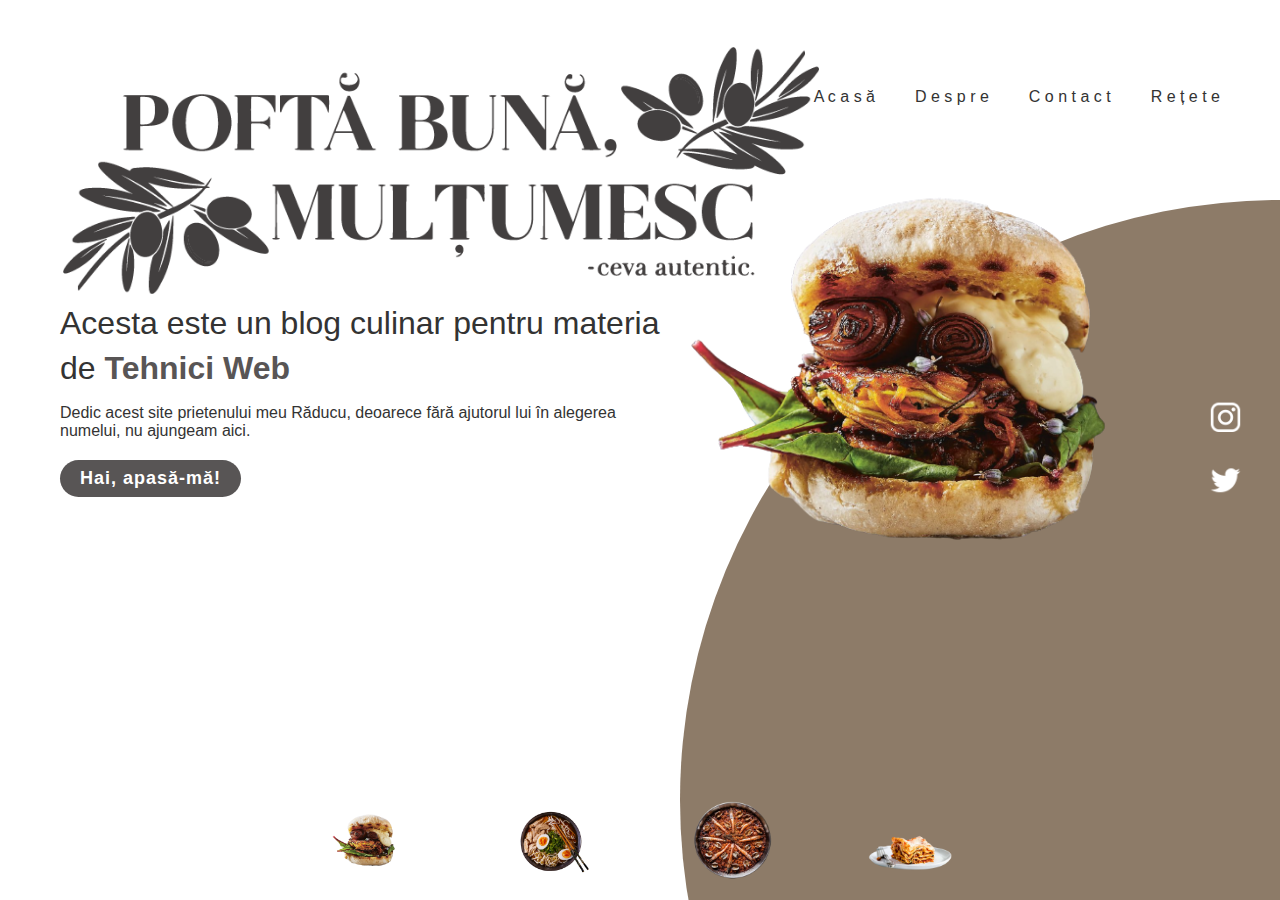
<file: I/SEM2/TW/PoftaBunaMultumesc/index.html>
<!DOCTYPE html>
<html lang="ro">
    <head>
        <meta charset="utf-8">
        <meta name="viewport" content="width=device-width, initial-scale=1.0"> <!-- Add this meta tag for responsiveness -->
        <title> Pofta buna, multumesc </title>
        <link rel="stylesheet" href="style.css">
    </head>
    <body>
        <section>
            <div class="circle"></div>
            <header>
                <a href="#" class="logo"><img src="imagini/logo.png"></a>
                <div class="toggle" onclick="toggleMenu()">
                    <svg class="icon-menu" viewBox="0 0 100 80" width="30" height="30">
                        <rect width="100" height="10"></rect>
                        <rect y="30" width="100" height="10"></rect>
                        <rect y="60" width="100" height="10"></rect>
                    </svg>
                    <svg class="icon-close" viewBox="0 0 24 24" width="30" height="30" style="display: none;">
                        <line x1="0" y1="0" x2="24" y2="24" stroke="black" stroke-width="3"/>
                        <line x1="24" y1="0" x2="0" y2="24" stroke="black" stroke-width="3"/>
                    </svg>
                </div>
                <ul class="navigation">
                    <li><a href="index.html">A c a s ă</a></li>
                    <li><a href="about.html">D e s p r e</a></li>
                    <li><a href="contact.html">C o n t a c t</a></li>
                    <li><a href="recipes.html">R e ț e t e</a></li>
                </ul>
            </header>
            
            
            <div class="content">
                <div class="textBox">
                    <h2>Acesta este un blog culinar pentru materia de <span>Tehnici Web</span></h2>
                    <p style="font-family: 'Poppins', sans-serif; font-size: 16px;">Dedic acest site prietenului meu Răducu, deoarece fără ajutorul lui în alegerea numelui, nu ajungeam aici.</p>
                    <a href="imagini/buci.JPG" style="font-family: 'Arial', sans-serif; font-size: 18px; font-weight: bold; text-decoration: none; color: #fff;">Hai, apasă-mă!</a>
                </div>
                        <div class="imgBox">
                            <img src="imagini/twirled-zucchini-sweet-potato-burger-with-chipotle-mayonnaise-72268-2-removebg-preview.png" class="burger">
                        </div>
                </div>
                <ul class="png">
                    <li><img src="imagini/twirled-zucchini-sweet-potato-burger-with-chipotle-mayonnaise-72268-2-removebg-preview.png" onclick="imgSlider('imagini/twirled-zucchini-sweet-potato-burger-with-chipotle-mayonnaise-72268-2-removebg-preview.png'); changeCircleColor('#8D7B68')"></li>
                    <li><img src="imagini/Ramen-removebg-preview.png" onclick="imgSlider('imagini/Ramen-removebg-preview.png'); changeCircleColor('#A4907C')"></li>
                    <li><img src="imagini/20170709-untitled-6118-Edit.how_.to_.make_.paella-removebg-preview.png" onclick="imgSlider('imagini/20170709-untitled-6118-Edit.how_.to_.make_.paella-removebg-preview.png'); changeCircleColor('#C8B6A6')"></li>
                    <li><img src="imagini/6711e0755b371d7b1dd189a7a90d3e76_2-removebg-preview.png" onclick="imgSlider('imagini/6711e0755b371d7b1dd189a7a90d3e76_2-removebg-preview.png'); changeCircleColor('#E9DAC1')"></li>
                    <!-- mai am de adaugat poze -->
                </ul>
                <ul class="smi">
                    <li><a href="#"><img src="imagini/insta-icon.png"></a></li>
                    <li><a href="#"><img src="imagini/twitter-icon.png"></a></li>
                </ul>
        </section>
        <script src="cod.js"></script>
        </body>
</html>
</file>
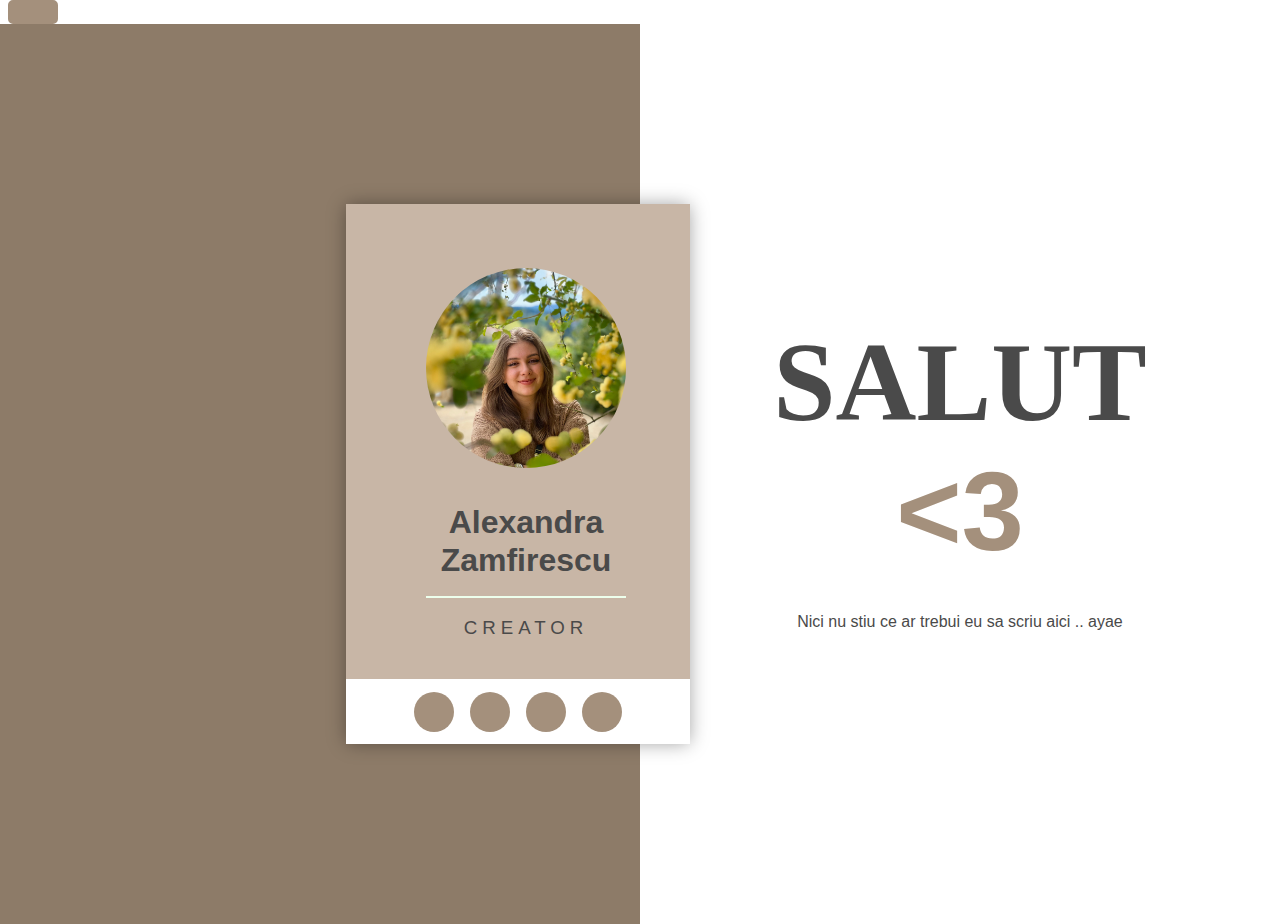
<file: I/SEM2/TW/PoftaBunaMultumesc/about.html>
<!DOCTYPE html>
<html lang="ro">
<head>
    <meta charset="UTF-8">
    <meta http-equiv="X-UA-Compatible" content="IE=edge">
    <meta name="viewport" content="width=device-width, initial-scale=1.0">
    <title>Despre mine</title>
    <link rel="stylesheet" href="style1.css">
    <link rel="stylesheet" href="https://cdnjs.cloudflare.com/ajax/libs/font-awesome/5.15.1/css/all.min.css" integrity="sha512-+4zCK9k+qNFUR5X+cKL9EIR+ZOhtIloNl9GIKS57V1MyNsYpYcUrUeQc9vNfzsWfV28IaLL3i96P9sdNyeRssA==" crossorigin="anonymous" />
</head>
<body>
    <div class="back-button">
      <button type="button" class="btn btn-brown">
        <a href="index.html">
          <i class="fas fa-arrow-left"></i>
        </a>
      </button>
    </div>
    
    <div class="about-wrapper">
        <div class="about-left">
          <div class="about-left-content">
            <div>
              <div class="shadow">
                <div class="about-img">
                  <img src="imagini/IMG_1496.jpg" alt="about image">
                </div>
              </div>
  
              <h2>Alexandra<br>Zamfirescu</h2>
              <h3>Creator</h3>
            </div>
  
            <ul class="icons">
              <li><a href="https://www.facebook.com/alexandra.zamfirescu.56"><i class="fab fa-facebook-f"></i></a></li>
              <li><a href="https://www.twitter.com/motanuedaddy"><i class="fab fa-twitter"></i></a></li>
              <li><a href="https://www.linkedin.com/in/alexandra-zamfirescu-8290b4233/"><i class="fab fa-linkedin"></i></a></li>
              <li><a href="https://www.instagram.com/zamfiresq"><i class="fab fa-instagram"></i></a></li>
            </ul>
          </div>
        </div>
  
        <div class="about-right">
          <h1>Salut<span> <3 </span></h1>

          <div class="about-paragraph">
          </br></br>
            <p>Nici nu stiu ce ar trebui eu sa scriu aici ..
            ayae
            </p>
          </div>
        </div>
      </div>
  
      <script src="cod.js"></script>
    </body>
  </html>
</file>
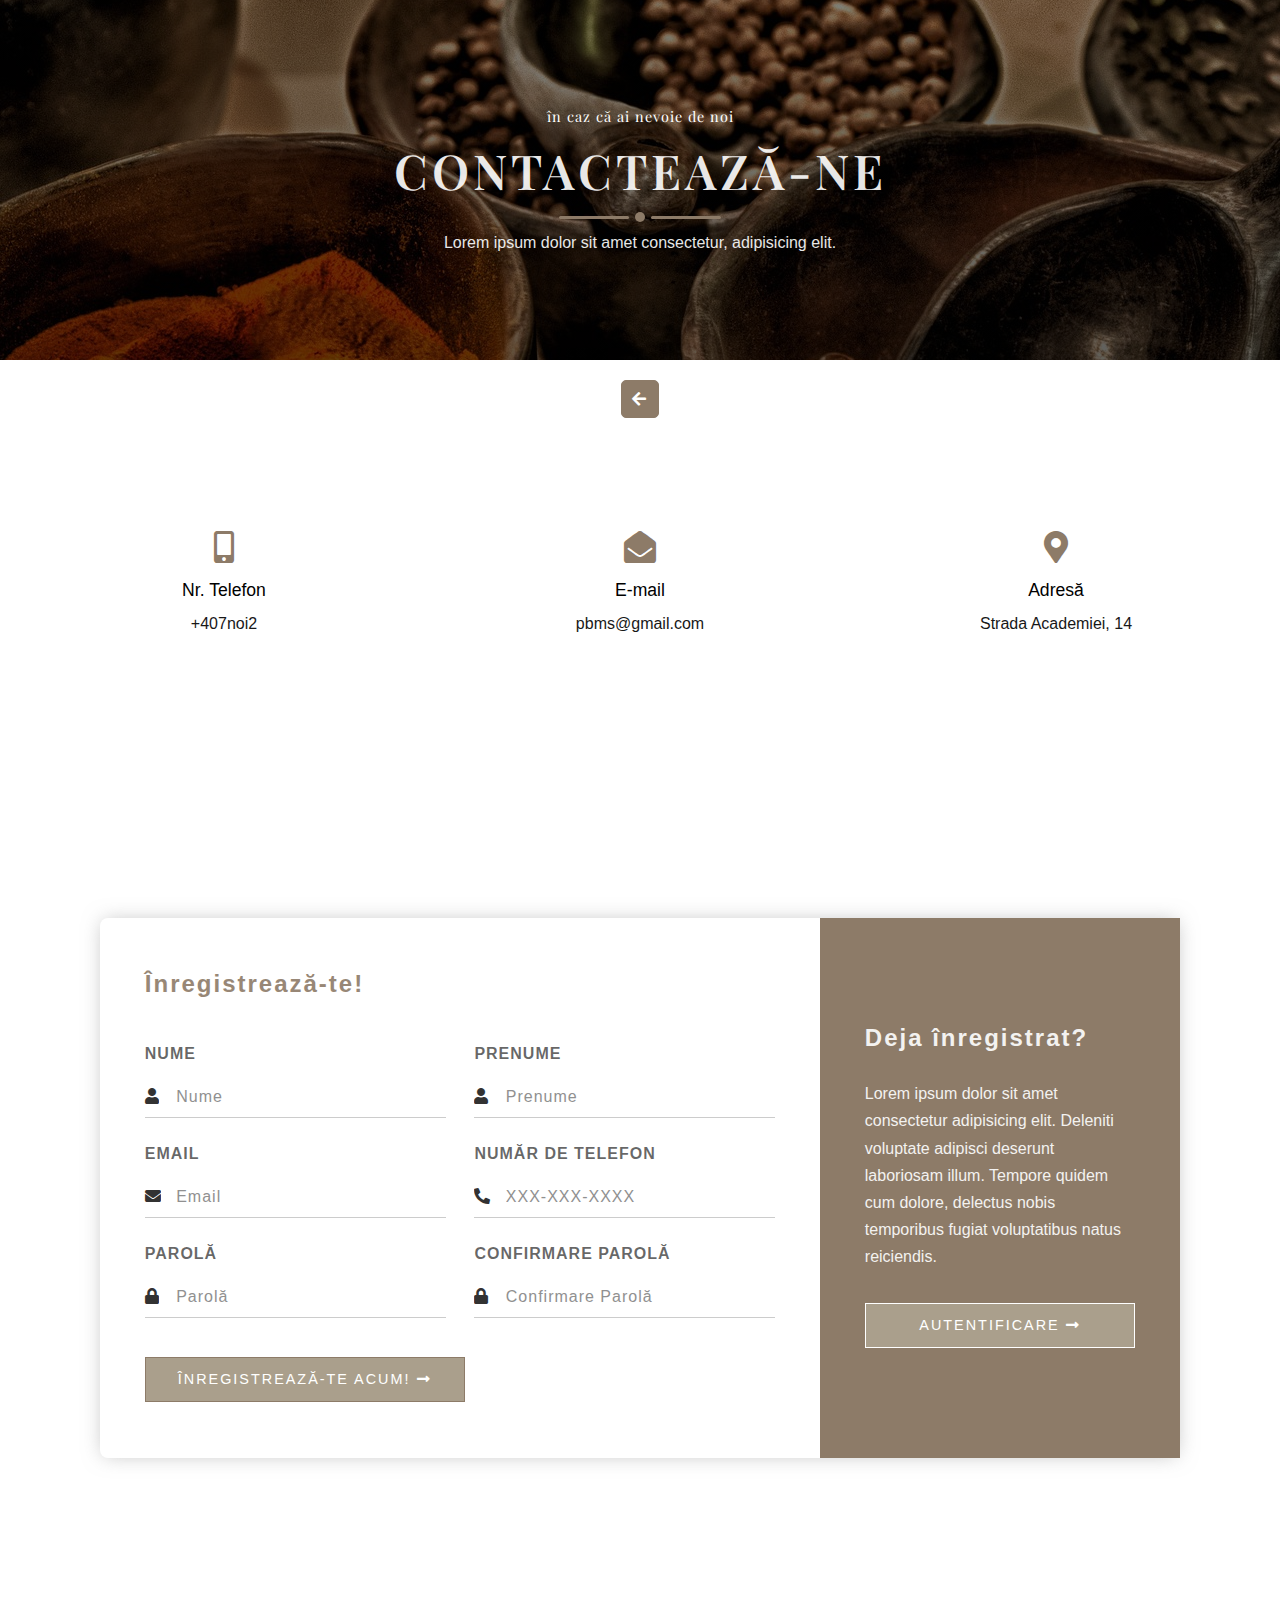
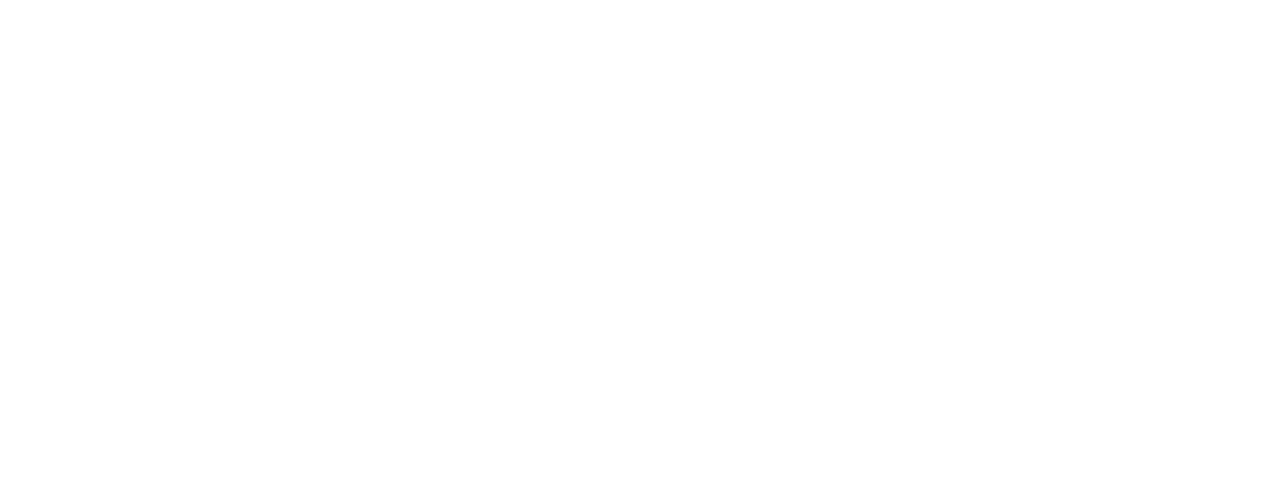
<file: I/SEM2/TW/PoftaBunaMultumesc/contact.html>
<!DOCTYPE html>
<html>
  <head>
    <meta charset="utf-8">
    <meta http-equiv="X-UA-Compatible" content="IE=edge">
    <title></title>
    <meta name="description" content="">
    <meta name="viewport" content="width=device-width, initial-scale=1">
    <link rel="stylesheet" href="style2.css">
    <!-- fontawesome icon -->
    <link rel="stylesheet" href="https://cdnjs.cloudflare.com/ajax/libs/font-awesome/5.15.3/css/all.min.css">

  </head>
  <body>
    <section class="contact-section">
      <div class="contact-bg">
        <h4 class="fancy-font">în caz că ai nevoie de noi</h4>
        <h2 class="fancy-font">CONTACTEAZĂ-NE</h2>
        <div class = "line">
          <div></div>
          <div></div>
          <div></div>
        </div>
        <p class = "text">Lorem ipsum dolor sit amet consectetur, adipisicing elit. </p>
      </div>
      <div class="back-button">
        <a href="index.html" class="back-btn">
          <i class="fas fa-arrow-left"></i></a>
      </div>
      <div class = "contact-body">
        <div class = "contact-info">
          <div>
            <span><i class = "fas fa-mobile-alt"></i></span>
            <span>Nr. Telefon</span>
            <span class = "text">+407noi2</span>
          </div>
          <div>
            <span><i class = "fas fa-envelope-open"></i></span>
            <span>E-mail</span>
            <span class = "text">pbms@gmail.com</span>
          </div>
          <div>
            <span><i class = "fas fa-map-marker-alt"></i></span>
            <span>Adresă</span>
            <span class = "text">Strada Academiei, 14</span>
          </div>
        </div>


    <!-- abonare -->
    <div class = "main-wrapper">
        <div class = "form-row">
          
          <div class = "form-col-left">
            <h2>Înregistrează-te!</h2>
            <form class = "register-form">
              <div class = "form-item-list">
               
                <div class = "form-item">
                  <label for = "firstname">Nume</label>
                  <div class = "form-group">
                    <span><i class = "fas fa-user"></i></span>
                    <input type = "text" class = "form-control" id = "firstname" placeholder="Nume">
                  </div>
                </div>
                

                <div class = "form-item">
                  <label for = "lastname">Prenume</label>
                  <div class = "form-group">
                    <span><i class = "fas fa-user"></i></span>
                    <input type = "text" class = "form-control" id = "lastname" placeholder="Prenume">
                  </div>
                </div>
                

                <div class = "form-item">
                  <label for = "email">Email</label>
                  <div class = "form-group">
                    <span><i class = "fas fa-envelope"></i></span>
                    <input type = "text" class = "form-control" id = "email" placeholder="email">
                  </div>
                </div>
                

                <div class = "form-item">
                  <label for = "phonenumber">Număr de telefon</label>
                  <div class = "form-group">
                    <span><i class = "fas fa-phone-alt"></i></span>
                    <input type = "text" class = "form-control" id = "phonenumber" placeholder="XXX-XXX-XXXX">
                  </div>
                </div>
               

                <div class = "form-item">
                  <label for = "password">Parolă</label>
                  <div class = "form-group">
                    <span><i class = "fas fa-lock"></i></span>
                    <input type = "password" class = "form-control" id = "password" placeholder="parolă">
                  </div>
                </div>
                

                <div class = "form-item">
                  <label for = "confirm-password">Confirmare parolă</label>
                  <div class = "form-group">
                    <span><i class = "fas fa-lock"></i></span>
                    <input type = "password" class = "form-control" id = "confirm-password" placeholder="confirmare parolă">
                  </div>
                </div>
                

              </div>
  
              <span class = "submission-status">
                
              </span>
  
              <button type = "submit" id = "submit-btn">
                Înregistrează-te acum!
                <i class = "fas fa-long-arrow-alt-right"></i>
              </button>
            </form>
          </div>
         

          <div class = "form-col-right">
            <h2>Deja înregistrat?</h2>
            <p class = "text">Lorem ipsum dolor sit amet consectetur adipisicing elit. Deleniti voluptate adipisci deserunt laboriosam illum. Tempore quidem cum dolore, delectus nobis temporibus fugiat voluptatibus natus reiciendis.</p>
            <button type = "button" id = "login-btn">
              Autentificare
              <i class = "fas fa-long-arrow-alt-right"></i>
            </button>
          </div>
          
        </div>
      </div>


    <!-- abonament -->
    </div>
  </div>

      <div class="map">
        <iframe src="https://www.google.com/maps/embed?pb=!1m18!1m12!1m3!1d2849.966487570134!2d26.09466681533882!3d44.436278597592184!2m3!1f0!2f0!3f0!3m2!1i1024!2i768!4f13.1!3m3!1m2!1s0x40b1ff717fe7c9b7%3A0x1537c7f04de9c033!2sStrada%20Academiei%2014%2C%20Bucure%C8%99ti%20101017%2C%20Romania!5e0!3m2!1sen!2snp!4v1604921178092!5m2!1sen!2snp" width="100%" height="450" frameborder="0" style="border:0;" allowfullscreen="" aria-hidden="false" tabindex="0"></iframe>
    </div>
    </section>

    <script src="cod.js"></script>
  </body>
</html>
</file>
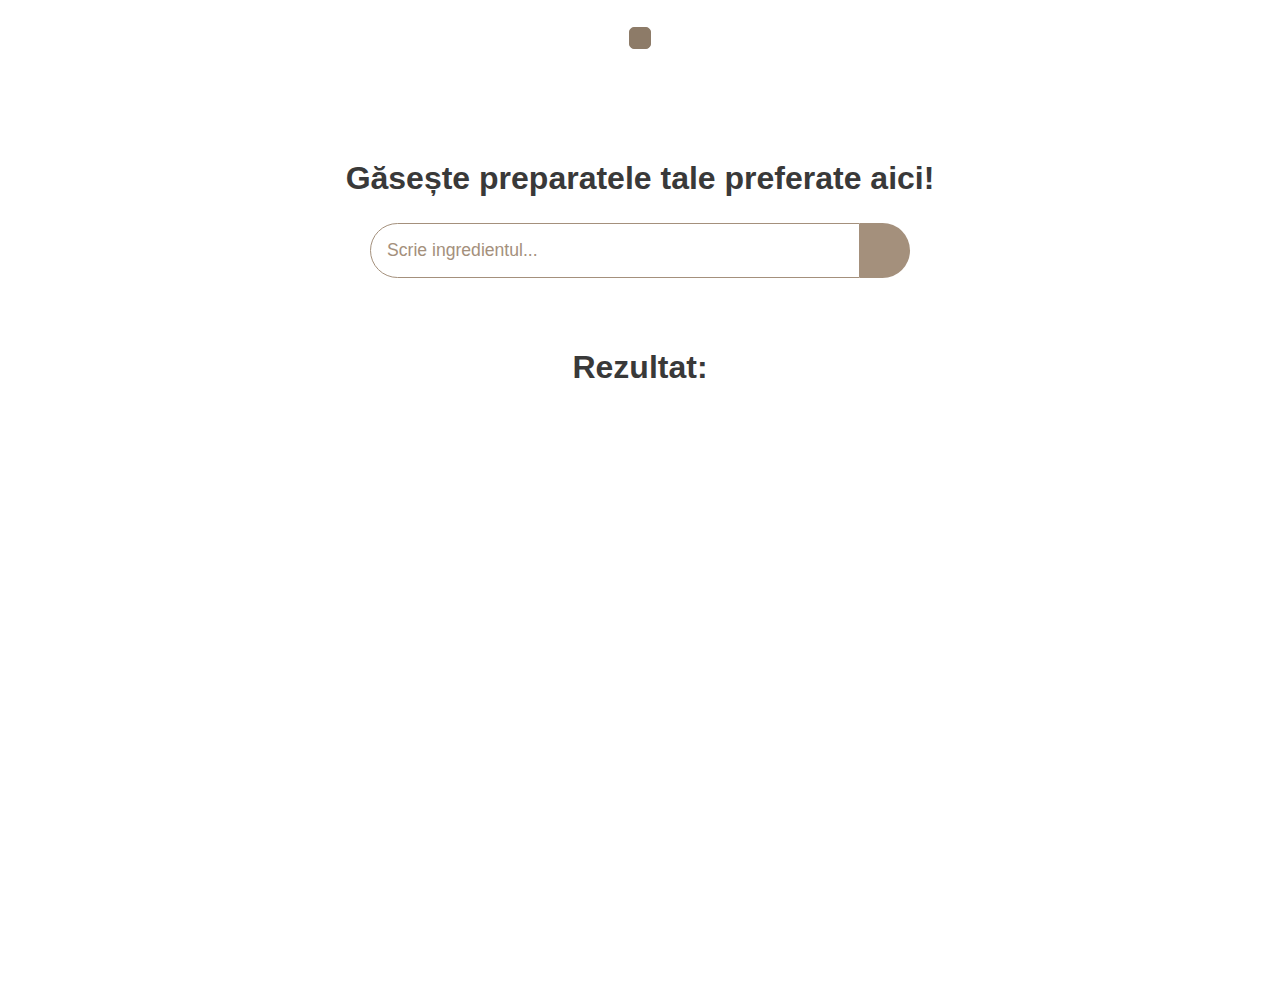
<file: I/SEM2/TW/PoftaBunaMultumesc/recipes.html>
<!DOCTYPE html>
<html lang="en">
<head>
  <meta charset="UTF-8">
  <meta name="viewport" content="width=device-width, initial-scale=1.0">
  <title></title>
  <link rel="stylesheet" href="https://cdnjs.cloudflare.com/ajax/libs/font-awesome/5.15.1/css/all.min.css" integrity="sha512-+4zCK9k+qNFUR5X+cKL9EIR+ZOhtIloNl9GIKS57V1MyNsYpYcUrUeQc9vNfzsWfV28IaLL3i96P9sdNyeRssA==" crossorigin="anonymous" />
  <link rel = "stylesheet" href = "style3.css">
</head>
<body>
  <div class="back-button">
    <a href="index.html" class="back-btn">
      <i class="fas fa-arrow-left"></i>
    </a>
  </div>

  <div class = "container">
    <div class = "meal-wrapper">
      <div class = "meal-search">
        <h2 class = "title">Găsește preparatele tale preferate aici!</h2>

        <div class = "meal-search-box">
          <input type = "text" class = "search-control" placeholder="Scrie ingredientul..." id = "search-input">
          <button type = "submit" class = "search-btn btn" id = "search-btn">
            <i class = "fas fa-search"></i>
          </button>
        </div>
      </div>

      <div class = "meal-result">
        <h2 class = "title">Rezultat:</h2>
        <div id= "meal">
         
        </div>
      </div>


      <div class = "meal-details">
        <!-- buton inchidere -->
        <button type = "button" class = "btn recipe-close-btn" id = "recipe-close-btn">
          <i class = "fas fa-times"></i>
        </button>

        <!-- content pentru preparate -->
        <div class = "meal-details-content">

        </div>
      </div>
    </div>
  </div>


  <script src = "cod.js"></script>
</body>
</html>
</file>
<file: I/SEM2/TW/PoftaBunaMultumesc/style.css>
*{
    margin: 0;
    padding: 0;
    box-sizing: border-box;
    font-family: 'Poppins', sans-serif;
}

section{
    position: relative;
    width: 100%;
    min-height: 100vh;
    padding: 100px 20px;
    display: flex;
    flex-direction: column;
    align-items: center;
    background-color: #fff;
}

header{
    position: absolute;
    top: 0;
    left: 0;
    width: 100%;
    padding: 20px 60px;
    display: flex;
    justify-content: space-between;
    align-items: center;
}

header .logo{
    position: relative;
    max-width: 700px;
    width: 4vh;
    height: 14vh;
    margin-top: 3vh;
    margin-left: 0.3vh;
}
header .logo img{
    width: 84vh;
}

header ul{
    position: relative;
    display: flex;
}


header ul li{
    list-style: none;
}

header ul li a {
    display: inline-block;
    color: #333;
    font-weight: 400;
    margin-left: 40px;
    text-decoration: none;
}


.content{
    position: relative;
    display: flex;
    width: 100%;
    justify-content: space-between;
    align-items: center;
    bottom: -25px;

}

.content .textBox{
    position: relative;
    max-width: 600px;
    bottom: -100px;
    right: -40px;
}

.content .textBox h2{
    color: #333;
    font-weight: 400;
    line-height: 1.4em;
    font-size: 2em;
    top: -3.2em;
    position: absolute;
}

.content .textBox h2 span{
    color: #585555;
    font-size: 1.2 em;
    font-weight: 900;
 
}

.content .textBox p{
    color: #333;
}

.content .textBox a{
    display: inline-block;
    margin-top: 20px;
    padding: 8px 20px;
    background: #585555;
    color: #fff;
    text-decoration: none;
    font-weight: 500;
    border-radius: 40px;
    letter-spacing: 1px;
}


.content .imgBox{
    width: 600px;
    display: flex;
    /* padding-right: 90px; */
    /* margin-top: -30px;
    margin-left: 20px; */
    position: relative;
    right: 40px;

}

.content .imgBox img {
    max-width: 600px;
    left: 20px;
    position: relative;
    margin-top: 50px;

}

.png{
    position: absolute;
    left: 50%;
    bottom: 10px;
    transform: translateX(-50%);
    display: flex;
}

.png li{
    list-style: none;
    display: inline-block;
    margin: 0 45px;
    cursor: pointer;
}

.png li:hover{
    transform: translateY(-15px);
}

.png li img{
    max-width: 90px;
    width: 90px;
    height: 90px;
    object-fit: contain;
}

.smi{
    position: absolute;
    top: 50%;
    right: 30px;
    transform: translateY(-50%);
    display: flex;
    justify-content: center;
    align-items: center;
    flex-direction: column;
}

.smi li{ 
     list-style: none;
}

.smi li a{
    display: inline-block;
    margin: 5px 0;
    transform: scale(0.6);
    filter: invert(1);
}

.smi li a img{
    max-width: 49px;
}

.circle{
    position: absolute;
    top: 0;
    left: 0;
    width: 100%;
    height: 100%;
    background: #8D7B68;
    clip-path: circle(600px at right 800px);
    transition: background 0.3s ease-in-out;

}





/* responsive - de modificat*/

@media screen and (max-width: 1120px) {
    .content {
      flex-direction: row;
      align-items: center;
      justify-content: space-between;
      text-align: left;
      margin-top: 45px;
    }

    .logo img{
        max-width: 90vw;
        height: auto;
        display: block;
        margin: 0 auto;
        right: auto;
        left: 40px;

    }

    header {
        align-items: left;
    }
    
    header ul.navigation {
        display: flex;
    }

    header .logo {
        position: static;
        margin: 20px auto;
        display: flex;
        justify-content: right;
        max-width: 450px;
        width: 3vh;
        margin-right: 4vh;
        right: auto;
        left: 40px
    
    }

    header .logo img{
        width: 70vh;
        height: 20vh;
    }
  
    .content .textBox{
        max-width: 90%;
        right: auto;
        left: 40px;
        bottom: 0;
        display: block;
        margin-left: 20px;
    }
  
    .content .textBox h2 {
      position: relative;
      top: 0;
      font-size: 1.5em;
      text-align: left;
    }
  
    .content .imgBox {
      width: 90%;
      justify-content: center;
      right: 0;
    }
  
    .content .imgBox img {
      max-width: 80%;
      margin: 20px auto 0;
      left: 0;
    }

    .png{
        position: relative;
        left: auto;
        bottom: auto;
        transform: none;
        display: flex;
        flex-direction: row;
        align-items: center;
        margin-left: 20px;
        margin-top: 90px;
    }

  }
  
    .toggle {
        display: none;
    }







@media screen and (max-width: 991px) {
    section {
        padding: 150px 20px;
    }

    .content {
        margin-top: 80px;
        display: flex;
        flex-direction: column;
    }

    .content .textBox h2 {
        position: relative;
        top: 0;
        margin-right: 60px;
        font-size: 1.5em;
        text-align: center;
      }
  
    .content .textBox p {
        margin-top: 10px;
        margin-right: 30px;
        text-align: center;
    }


    .content .imgBox {
        top: 50px;

    }
    

    .logo img {
        max-width: 80vw;
        height: auto;
        display: block;
        margin: 0 auto;
        margin-bottom: 20px;
        
    }
    
    header {
        flex-direction: row;
        align-items: center;
    }
    
    header ul.navigation {
        display: none;
    }

    header .logo {
        position: static;
        margin: 20px auto;
        display: flex;
        justify-content: center;
    }

    .toggle {
        display: block;
    }

    .png {
        flex-direction: row;
        align-items: center;
        margin-bottom: -30px;
        top: 50px
        
    }

    .png li {
        margin: 10px 70px;
    }

    .png li img {
        max-width: 80px;
        width: 120px;
        height: 120px;
        object-fit: contain;
    }      

    .smi {
        position: fixed;
        bottom: 20px;
        right: 20px;
        top: unset;
        transform: none;
        flex-direction: row;
        background: rgba(255,255,255,0.1);
        padding: 10px;
        border-radius: 4px;
    }

    .smi li a {
        margin: 0 10px;
    }

    .circle {
        clip-path: circle(500px at center bottom);
    }
}



@media screen and (max-width: 600px) {
    section {
        padding: 120px 20px;
    }

    .content{
        margin-top: 100px;
        display: flex;
        flex-direction: column;
    }

    header .logo {
        max-width: 25px;
    }

    .content .textBox{
        max-width: 90%;
        right: auto;
        left: 40px;
        bottom: 0;
        display: block;
        margin-left: 20px;
    }
  
    .content .textBox h2 {
      position: relative;
      top: 0;
      margin-right: 60px;
      font-size: 1.5em;
      text-align: center;
    }

    .content .textBox p {
        margin-top: 10px;
        margin-right: 30px;
        text-align: center;
    }

    .content .textBox a{
        margin-left: 150px;
    }

    .content .imgBox {
        width: 80%;
        justify-content: center;
        right: 0;
      }
    
      .content .imgBox img {
        max-width: 100%;
        margin: 35px auto 0;
        margin-bottom: -100px;
        left: 0;
    }

    .png {
        flex-direction: row;
        align-items: center;
        
    }


    .png li img {
        max-width: 80px;
        width: 70px;
        height: 70px;
        object-fit: contain;
        margin-bottom: -80px;
    }      


    .circle {
        clip-path: circle(300px at center bottom);
    }
}
</file>
<file: I/SEM2/TW/PoftaBunaMultumesc/style1.css>
*{
    padding: 0;
    margin: 0;
    box-sizing: border-box;
}
body{
    font-family: 'Poppins', sans-serif;
    color: rgb(74, 74, 74);
}
.about-wrapper{
    height: 100vh;
}
.about-left{
    background: #8D7B68;
    display: flex;
    flex-direction: column;
    align-items: center;
    justify-content: center;
    height: 100vh;
}
.about-left-content > div{
    background: #C8B6A6;
    padding: 4rem 4rem 2.5rem 5rem;
    text-align: center;
}
.about-left-content{
    box-shadow: 0px 0px 18px -1px rgba(0, 0, 0, 0.39);
    -webkit-box-shadow: 0px 0px 18px -1px rgba(0, 0, 0, 0.39);
    -moz-box-shadow: 0px 0px 18px -1px rgba(0, 0, 0, 0.39);
}
.about-img img{
    width: 100%;
    height: 100%;
    object-fit: cover;
    object-position: center;
}
.about-img{
    width: 200px;
    height: 200px;
    overflow: hidden;
    border-radius: 50%;
    transition: all 0.5s ease-in-out;
}
.shadow{
    margin-left: auto;
    margin-right: auto;
    border-radius: 50%;
    width: 200px;
    height: 200px;
    position: relative;
    cursor: pointer;
}
.shadow::after{
    content: "";
    position: absolute;
    background: rgba(0, 0, 0, 0.4);
    left: 50%;
    transform: translateX(-50%);
    bottom: -20px;
    height: 7px;
    width: 50px;
    filter: blur(3px);
    -webkit-filter: blur(3px);
    opacity: 0;
    transition: all 0.6s ease;
}
.shadow:hover .about-img{
    transform: translateY(-10px);
}
.shadow:hover::after{
    opacity: 1;
}
.about-left-content h2{
    font-size: 2rem;
    margin: 2.2rem 0 0.6rem 0;
    line-height: 1.2;
    padding-bottom: 1rem;
    border-bottom: 2px solid #edffec;
}
.about-left-content h3{
    text-transform: uppercase;
    font-weight: 300;
    letter-spacing: 5px;
    margin-top: 1.2rem;
}
.icons{
    background: #fff;
    display: flex;
    justify-content: center;
    padding: 0.8rem 0;
}
.icons li{
    list-style-type: none;
    background: #A4907C;
    color: #fff;
    width: 40px;
    height: 40px;
    margin: 0 0.5rem;
    border-radius: 50%;
    display: flex;
    justify-content: center;
    align-items: center;
    font-size: 1.2rem;
    cursor: pointer;
    transition: all 0.5s ease-in-out;
}
.icons li:hover{
    background: #edffec;
    color: #000;
}

.icons li a{
    list-style-type: none;
    color: #fff;

}

.about-right{
    background: #fff;
    height: 100vh;
    display: flex;
    flex-direction: column;
    align-items: center;
    justify-content: center;
    padding: 0 5rem;
    text-align: center;
}
.about-right h1{
    font-family: 'Times New Roman', Times, serif;
    font-size: 7rem;
    text-transform: uppercase;
}
.about-right h1 span{
    color: #A4907C;
    font-family: 'Poppins', sans-serif;
}
.about-right h2{
    font-weight: 600;
    font-family: 'Times New Roman', Times, serif;
}
.about-btns{
    display: flex;
    margin: 2rem 0;
    justify-content: center;
    width: 100%;
}
.btn{
    border: none;
    font-size: 0.9rem;
    text-transform: uppercase;
    border: 2px solid #000;
    border-radius: 5px;
    padding: 10px 10px;
    font-weight: 600;
    background: transparent;
    margin: 0 0.5rem;
    cursor: pointer;
}
.btn.btn-brown{
    background: #A4907C;
    color: #fff;
    border-color: #A4907C;
    transition: all 0.5s ease-in-out;
    width: auto;
    min-width: 50px;
    display: flex;
    align-items: center;
    justify-content: center;
}
.btn.btn-brown:hover{
    background: transparent;
    border-color: #A4907C;
    color: #000;
}

.btn.btn-brown a{
    color: #fff;
    text-decoration: none;
    display: flex;
    align-items: center;
    justify-content: center;
}

.btn.btn-brown a i {
    margin: 0;
    font-size: 1.2rem;
}

.btn.btn-white{
    transition: all 0.5s ease-in-out;
}
.btn.btn-white:hover{
    background: #A4907C;
    border-color: #A4907C;
    color: #fff;
}
.about-para p{
    font-weight: 300;
    padding: 0.5rem;
    opacity: 0.8;
}

@media screen and (min-width: 992px){
    .about-wrapper{
        display: grid;
        grid-template-columns: repeat(2, 1fr);
    }
    .about-left{
        position: relative;
    }
    .about-left-content{
        position: absolute;
        right: -50px;
    }

}

@media screen and (max-width: 991px) {
    .about-wrapper {
        display: flex;
        flex-direction: column;
        height: auto;
        overflow-x: hidden;
    }

    .about-left {
        height: auto;
        min-height: 100vh;
        width: 100%;
        padding: 2rem 0;
    }

    .about-right {
        height: auto;
        min-height: 100vh;
        width: 100%;
        padding: 2rem 1rem;
    }

    .about-left-content {
        position: relative;
        right: 0;
        width: 90%;
        max-width: 400px;
        margin: 0 auto;
    }
}

@media screen and (max-width: 768px) {
    .about-left-content > div {
        padding: 2rem;
    }

    .about-right h1 {
        font-size: 3.5rem;
        margin-bottom: 1rem;
    }

    .about-right h2 {
        font-size: 1.2rem;
        margin-bottom: 2rem;
    }

    .about-paragraph {
        margin-top: 1rem;
    }

    .about-paragraph p {
        font-size: 0.9rem;
        line-height: 1.6;
        margin-bottom: 1rem;
    }

    .icons {
        padding: 0.5rem 0;
    }

    .icons li {
        width: 35px;
        height: 35px;
        font-size: 1rem;
    }
}

@media screen and (max-width: 576px) {
    .about-left-content > div {
        padding: 1.5rem;
    }

    .about-img, .shadow {
        width: 120px;
        height: 120px;
    }

    .about-right h1 {
        font-size: 2.5rem;
    }

    .about-right h2 {
        font-size: 1rem;
    }

    .about-left-content h2 {
        font-size: 1.2rem;
        margin: 1.2rem 0 0.6rem 0;
    }

    .about-left-content h3 {
        font-size: 0.8rem;
        letter-spacing: 3px;
    }

    .btn {
        width: 100px;
        padding: 0.45rem 0;
        font-size: 0.8rem;
    }

    .about-btns {
        margin: 1rem 0;
    }

    .about-paragraph {
        padding: 0 1rem;
    }

    .about-paragraph p {
        font-size: 0.85rem;
        line-height: 1.5;
    }

    .btn.btn-brown {
        min-width: 40px;
        padding: 8px;
    }

    .btn.btn-brown a i {
        font-size: 1rem;
    }
}

@media screen and (max-width: 360px) {
    .about-right h1 {
        font-size: 2rem;
    }

    .about-img, .shadow {
        width: 100px;
        height: 100px;
    }

    .about-left-content > div {
        padding: 1rem;
    }

    .icons li {
        width: 30px;
        height: 30px;
        margin: 0 0.3rem;
    }
}
</file>
<file: I/SEM2/TW/PoftaBunaMultumesc/style2.css>
@import url('https://fonts.googleapis.com/css2?family=Playfair+Display:wght@400;600&display=swap');

*{
    box-sizing: border-box;
    padding: 0;
    margin: 0;
}
body{
    font-family: 'Poppins', sans-serif;
    line-height: 1.5;
}
.contact-bg{
    height: 40vh;
    background: linear-gradient(rgba(0, 0, 0, 0.5), rgba(0, 0, 0, 0.8)), url(imagini/spices-370114_1920.jpg);
    background-position: 50% 100%;
    background-repeat: no-repeat;
    background-attachment: fixed;
    text-align: center;
    color: #fff;
    display: flex;
    flex-direction: column;
    justify-content: center;
    align-items: center;
}
.contact-bg h3{
    font-size: 1.3rem;
    font-weight: 400;
}
.contact-bg h2{
    font-size: 3rem;
    text-transform: uppercase;
    padding: 0.4rem 0;
    letter-spacing: 4px;
}
.line div{
    margin: 0 0.2rem;
}
.line div:nth-child(1),
.line div:nth-child(3){
    height: 3px;
    width: 70px;
    background: #8D7B68;
    border-radius: 5px;
}
.line{
    display: flex;
    align-items: center;
}
.line div:nth-child(2){
    width: 10px;
    height: 10px;
    background: #8D7B68;
    border-radius: 50%;
}
.text{
    font-weight: 300;
    opacity: 0.9;
}
.contact-bg .text{
    margin: 1.6rem 0;
}
.contact-body{
    max-width: 1320px;
    margin: 0 auto;
    padding: 0 1rem;
}
.contact-info{
    margin: 2rem 0;
    text-align: center;
    padding: 2rem 0;
}
.contact-info span{
    display: block;
}
.contact-info div{
    margin: 0.8rem 0;
    padding: 1rem;
}
.contact-info span .fas{
    font-size: 2rem;
    padding-bottom: 0.9rem;
    color: #8D7B68;
}
.contact-info div span:nth-child(2){
    font-weight: 500;
    font-size: 1.1rem;
}
.contact-info .text{
    padding-top: 0.4rem;
}


  h2{
    letter-spacing: 2px;
    padding: 1rem 0;
    opacity: 0.9;
}
.text{
    font-weight: 300;
    line-height: 1.7;
    padding: 0.5rem 0;
}
button{
    border: none;
    outline: 0;
    display: block;
    margin: 1.5rem 0;
    font-family: inherit;
    font-size: 0.9rem;
    font-weight: 500;
    text-transform: uppercase;
    letter-spacing: 2px;
    background: #aa9f8c;
    color: #fff;
    padding: 0.85rem 2rem;
    border: 1px solid #fff;
    cursor: pointer;
    transition: all 0.4s ease-in-out;
}
.main-wrapper{
    min-height: 100vh;
    margin: 0rem 1rem;
    display: flex;
    align-items: center;
    justify-content: center;
}
.form-row{
    background: #fff;
    display: flex;
    flex-direction: column;
    justify-content: stretch;
    margin: 3rem 0;
    max-width: 1080px;
    box-shadow: 0 0 20px -3px rgba(161, 161, 161, 0.67);
    border-radius: 8px;
}
.form-row > div{
    padding: 2rem 2.8rem;
}
.form-col-right{
    flex: 1;
    background: #8D7B68;
    color: #fff;
}
.form-col-left h2{
    color: #8D7B68;
}
.form-item{
    margin: 1.5rem 0;
}
.form-item label{
    text-transform: uppercase;
    letter-spacing: 1px;
    color: rgba(0, 0, 0, 0.6);
    font-weight: 600;
    margin-bottom: 0.7rem;
    display: block;
}
.form-group{
    padding: 0.5rem 0;
    display: grid;
    grid-template-columns: 25px auto;
    align-items: center;
    border-bottom: 0.5px solid rgba(0, 0, 0, 0.2);
    transition: all 0.5s ease;
}
.form-group span{
    opacity: 0.8;
}
.form-control{
    width: 100%;
    border: none;
    outline: 0;
    font-size: 1rem;
    font-family: inherit;
    font-weight: 300;
    letter-spacing: 1px;
    padding-left: 0.4rem;
}
.form-control::placeholder{
    opacity: 0.8;
    text-transform: capitalize;
}
.submission-status{
    margin-top: 0.6rem;
    padding: 0.6rem 0;
    letter-spacing: 1px;
    display: block;
    font-weight: 500;
    visibility:initial; 
}
#submit-btn{
    border-color: #8D7B68;
    margin-top: 0.6rem;
}
#submit-btn:hover{
    border-color: #8D7B68;
    background: #fff;
    color: #8D7B68;
}
#login-btn:hover{
    background: #fff;
    color: #8D7B68;
}







/* responsive */

@media screen and (min-width: 768px){
    .contact-bg .text{
        width: 70%;
        margin-left: auto;
        margin-right: auto;
    }
    .contact-info{
        display: grid;
        grid-template-columns: repeat(2, 1fr);
    }
}

@media screen and (min-width: 992px){
    .contact-bg .text{
        width: 50%;
    }
    .contact-form{
        display: grid;
        grid-template-columns: repeat(3, 1fr);
        align-items: center;
    }
}

@media screen and (min-width: 1200px){
    .contact-info{
        grid-template-columns: repeat(3, 1fr);
    }
}




/* pentru abonare */


@media screen and (min-width: 600px){
    .form-item-list{
        display: grid;
        grid-template-columns: repeat(2, 1fr);
        column-gap: 1.8rem;
    }
    .form-item{
        margin-bottom: 0;
    }
}
@media screen and (min-width: 768px){
    .main-wrapper{
        margin-right: 3rem;
        margin-left: 3rem;
    }
}

@media screen and (min-width: 992px){
    .form-row{
        display: grid;
        grid-template-columns: 2fr 1fr;
    }
    .form-col-right{
        display: flex;
        flex-direction: column;
        justify-content: center;
    }
}

.fancy-font {
    font-family: 'Playfair Display', serif;
    letter-spacing: 1px;
}

.contact-bg h4.fancy-font {
    font-weight: 300;
    font-size: 0.9rem;
    margin-top: 80px;
}

.contact-bg h2.fancy-font {
    font-weight: 600;
    text-transform: capitalize;
}

.contact-bg p.text {
    margin-bottom: 70px;
    margin-top: -1px;
}

.back-button {
  padding: 20px;
  margin-bottom: 20px;
  text-align: center;
}

.back-btn {
  display: inline-flex;
  align-items: center;
  padding: 10px 10px;
  background-color: #8D7B68;
  color: #fff;
  text-decoration: none;
  border-radius: 5px;
  transition: all 0.4s ease-in-out;
  font-family: 'Playfair Display', serif;
  letter-spacing: 2px;
  border: 1px solid #8D7B68;
}


.back-btn:hover {
  background-color: #fff;
  color: #8D7B68;
  border-color: #8D7B68;
}

@media screen and (max-width: 991px) {
    .contact-bg {
        height: 30vh;
        padding: 1rem;
    }

    .contact-bg h2 {
        font-size: 2rem;
    }

    .contact-bg h4 {
        font-size: 0.9rem;
    }

    .contact-bg .text {
        width: 90%;
        font-size: 0.9rem;
    }

    .form-row {
        margin: 1rem;
    }

    .form-row > div {
        padding: 1.5rem;
    }

    .main-wrapper {
        margin: 0;
    }
}

@media screen and (max-width: 768px) {
    .contact-bg {
        height: 25vh;
    }

    .contact-info {
        grid-template-columns: 1fr;
        gap: 1rem;
    }

    .contact-info div {
        margin: 0;
        padding: 0.5rem;
    }

    .form-item-list {
        grid-template-columns: 1fr;
    }

    .form-item {
        margin: 1rem 0;
    }

    .form-group {
        padding: 0.3rem 0;
    }

    .form-control {
        font-size: 0.9rem;
    }

    button {
        width: 100%;
        padding: 0.75rem 1.5rem;
    }
}

@media screen and (max-width: 576px) {
    section.contact-section {
        padding: 0;
    }

    .contact-bg {
        height: 20vh;
    }

    .contact-bg h2 {
        font-size: 1.5rem;
        letter-spacing: 2px;
    }

    .contact-bg h4 {
        font-size: 1rem;
    }

    .line div:nth-child(1),
    .line div:nth-child(3) {
        width: 40px;
    }

    .contact-info span .fas {
        font-size: 1.5rem;
    }

    .contact-info div span:nth-child(2) {
        font-size: 1rem;
    }

    .form-row {
        margin: 0.5rem;
        box-shadow: none;
    }

    .form-row > div {
        padding: 1rem;
    }

    .form-col-left h2,
    .form-col-right h2 {
        font-size: 1.3rem;
    }

    .back-button {
        padding: 10px;
        margin-bottom: 10px;
    }

    .back-btn {
        padding: 8px;
        font-size: 0.9rem;
    }

    .map {
        height: 300px;
    }

    .map iframe {
        height: 300px;
    }
}

@media screen and (max-width: 360px) {
    .contact-bg h2 {
        font-size: 1.1rem;
    }

    .contact-bg h4 {
        font-size: 0.5rem;
        padding: 10px 0;
    }

    .contact-info span .fas {
        font-size: 1.2rem;
    }

    .form-col-left h2,
    .form-col-right h2 {
        font-size: 1.1rem;
    }

    .form-item label {
        font-size: 0.8rem;
    }

    .form-control {
        font-size: 0.85rem;
    }

    .back-btn {
        padding: 6px;
        font-size: 0.8rem;
    }
}
</file>
<file: I/SEM2/TW/PoftaBunaMultumesc/style3.css>
*{
    padding: 0;
    margin: 0;
    box-sizing: border-box;
    
}
:root{
    --tenne-tawny: #A4907C;
    --tenne-tawny-dark: #A4907C;
}
body{
    font-weight: 300;
    font-size: 1.05rem;
    line-height: 1.6;
    font-family: 'Poppins', sans-serif;
    color: rgb(57, 57, 57)
}

/*  */
.btn{
    font-family: inherit;
    cursor: pointer;
    outline: 0;
    font-size: 1.05rem;
}
.text{
    opacity: 0.8;
}
.title{
    font-size: 2rem;
    margin-bottom: 1rem;
}

/*  */
.container{
    min-height: 100vh;
}
.meal-wrapper{
    max-width: 1280px;
    margin: 0 auto;
    padding: 2rem;
    background: #fff;
    text-align: center;
}
.meal-search{
    margin: 2rem 0;
}
.meal-search cite{
    font-size: 1rem;
}
.meal-search-box{
    margin: 1.2rem 0;
    display: flex;
    align-items: stretch;
}
.search-control,
.search-btn{
    width: 100%;
}
.search-control{
    padding: 0 1rem;
    font-size: 1.1rem;
    font-family: inherit;
    outline: 0;
    border: 1px solid var(--tenne-tawny);
    color: var(--tenne-tawny);
    border-top-left-radius: 2rem;
    border-bottom-left-radius: 2rem;
}
.search-control::placeholder{
    color: var(--tenne-tawny);
}
.search-btn{
    width: 55px;
    height: 55px;
    font-size: 1.8rem;
    background: var(--tenne-tawny);
    color: #fff;
    border: none;
    border-top-right-radius: 2rem;
    border-bottom-right-radius: 2rem;
    transition: all 0.4s linear;
    -webkit-transition: all 0.4s linear;
    -moz-transition: all 0.4s linear;
    -ms-transition: all 0.4s linear;
    -o-transition: all 0.4s linear;
}
.search-btn:hover{
    background: var(--tenne-tawny-dark);
}
.meal-result{
    margin-top: 4rem;
}
#meal{
    margin: 2.4rem 0;
}
.meal-item{
    border-radius: 1rem;
    -webkit-border-radius: 1rem;
    -moz-border-radius: 1rem;
    -ms-border-radius: 1rem;
    -o-border-radius: 1rem;
    overflow: hidden;
    box-shadow: 0 4px 21px -12px rgba(0, 0, 0, 0.79);
    margin: 2rem 0;
}
.meal-img img{
    width: 100%;
    display: block;
}
.meal-name{
    padding: 1.5rem 0.5rem;
}
.meal-name h3{
    font-size: 1.4rem;
}
.recipe-btn{
    text-decoration: none;
    color: #fff;
    background: var(--tenne-tawny);
    font-weight: 500;
    font-size: 1.1rem;
    padding: 0.75rem 0;
    display: block;
    width: 175px;
    margin: 1rem auto;
    border-radius: 2rem;
    -webkit-border-radius: 2rem;
    -moz-border-radius: 2rem;
    -ms-border-radius: 2rem;
    -o-border-radius: 2rem;
    transition: all 0.4s linear;
    -webkit-transition: all 0.4s linear;
    -moz-transition: all 0.4s linear;
    -ms-transition: all 0.4s linear;
    -o-transition: all 0.4s linear;
}
.recipe-btn:hover{
    background: var(--tenne-tawny-dark);
}

/* meal details */
.meal-details{
    position: fixed;
    top: 50%;
    left: 50%;
    transform: translate(-50%, -50%);
    -webkit-transform: translate(-50%, -50%);
    -moz-transform: translate(-50%, -50%);
    -ms-transform: translate(-50%, -50%);
    -o-transform: translate(-50%, -50%);
    color: #fff;
    background: var(--tenne-tawny);
    border-radius: 1rem;
    -webkit-border-radius: 1rem;
    -moz-border-radius: 1rem;
    -ms-border-radius: 1rem;
    -o-border-radius: 1rem;
    width: 90%;
    height: 90%;
    overflow-y: scroll;
    display: none;
    padding: 2rem 0;
}
.meal-details::-webkit-scrollbar{
    width: 10px;
}
.meal-details::-webkit-scrollbar-thumb{
    background: #f0f0f0;
    border-radius: 2rem;
    -webkit-border-radius: 2rem;
    -moz-border-radius: 2rem;
    -ms-border-radius: 2rem;
    -o-border-radius: 2rem;
}


/* js related */
.showRecipe{
    display: block;
}

.meal-details-content{
    margin: 2rem;
}
.meal-details-content p:not(.recipe-category){
    padding: 1rem 0;
}
.recipe-close-btn{
    position: absolute;
    right: 2rem;
    top: 2rem;
    font-size: 1.8rem;
    background: #fff;
    border: none;
    width: 35px;
    height: 35px;
    border-radius: 50%;
    -webkit-border-radius: 50%;
    -moz-border-radius: 50%;
    -ms-border-radius: 50%;
    -o-border-radius: 50%;
    display: flex;
    align-items: center;
    justify-content: center;
    opacity: 0.9;
}
.recipe-title{
    letter-spacing: 1px;
    padding-bottom: 1rem;
}
.recipe-category{
    background: #fff;
    font-weight: 600;
    color: var(--tenne-tawny);
    display: inline-block;
    padding: 0.2rem 0.5rem;
    border-radius: 0.3rem;
    -webkit-border-radius: 0.3rem;
    -moz-border-radius: 0.3rem;
    -ms-border-radius: 0.3rem;
    -o-border-radius: 0.3rem;
}
.recipe-category{
    background: #fff;
    font-weight: 600;
    color: var(--tenne-tawny);
    display: inline-block;
    padding: 0.2rem 0.5rem;
    border-radius: 0.3rem;
    -webkit-border-radius: 0.3rem;
    -moz-border-radius: 0.3rem;
    -ms-border-radius: 0.3rem;
    -o-border-radius: 0.3rem;
}
.recipe-instruct{
    padding: 1rem 0;
}
.recipe-meal-img img{
    width: 100px;
    height: 100px;
    border-radius: 50%;
    -webkit-border-radius: 50%;
    -moz-border-radius: 50%;
    -ms-border-radius: 50%;
    -o-border-radius: 50%;
    margin: 0 auto;
    display: block;
}
.recipe-link{
    margin: 1.4rem 0;
}
.recipe-link a{
    color: #fff;
    font-size: 1.2rem;
    font-weight: 700;
    transition: all 0.4s linear;
    -webkit-transition: all 0.4s linear;
    -moz-transition: all 0.4s linear;
    -ms-transition: all 0.4s linear;
    -o-transition: all 0.4s linear;
}
.recipe-link a:hover{
    opacity: 0.8;
}


/*  */
.notFound{
    grid-template-columns: 1fr!important;
    color: var(--tenne-tawny);
    font-size: 1.8rem;
    font-weight: 600;
    width: 100%;
}




/* Media Queries */
@media screen and (min-width: 600px){
    .meal-search-box{
        width: 540px;
        margin-left: auto;
        margin-right: auto;
        
    }


}

@media screen and (min-width: 768px){
    #meal{
        display: grid;
        grid-template-columns: repeat(2, 1fr);
        gap: 2rem;
    }
    .meal-item{
        margin: 0;
    }
    .meal-details{
        width: 700px;
    }



}

@media screen and (min-width: 992px){
    #meal{
        grid-template-columns: repeat(3, 1fr);
    }


}

.back-button {
    padding: 20px;
    margin-bottom: 20px;
    text-align: center;
  }
  
  .back-btn {
    display: inline-flex;
    align-items: center;
    padding: 10px 10px;
    background-color: #8D7B68;
    color: #fff;
    text-decoration: none;
    border-radius: 5px;
    transition: all 0.4s ease-in-out;
    font-family: 'Playfair Display', serif;
    letter-spacing: 2px;
    border: 1px solid #8D7B68;
  }
  
  
  .back-btn:hover {
    background-color: #fff;
    color: #8D7B68;
    border-color: #8D7B68;
  }
</file>
